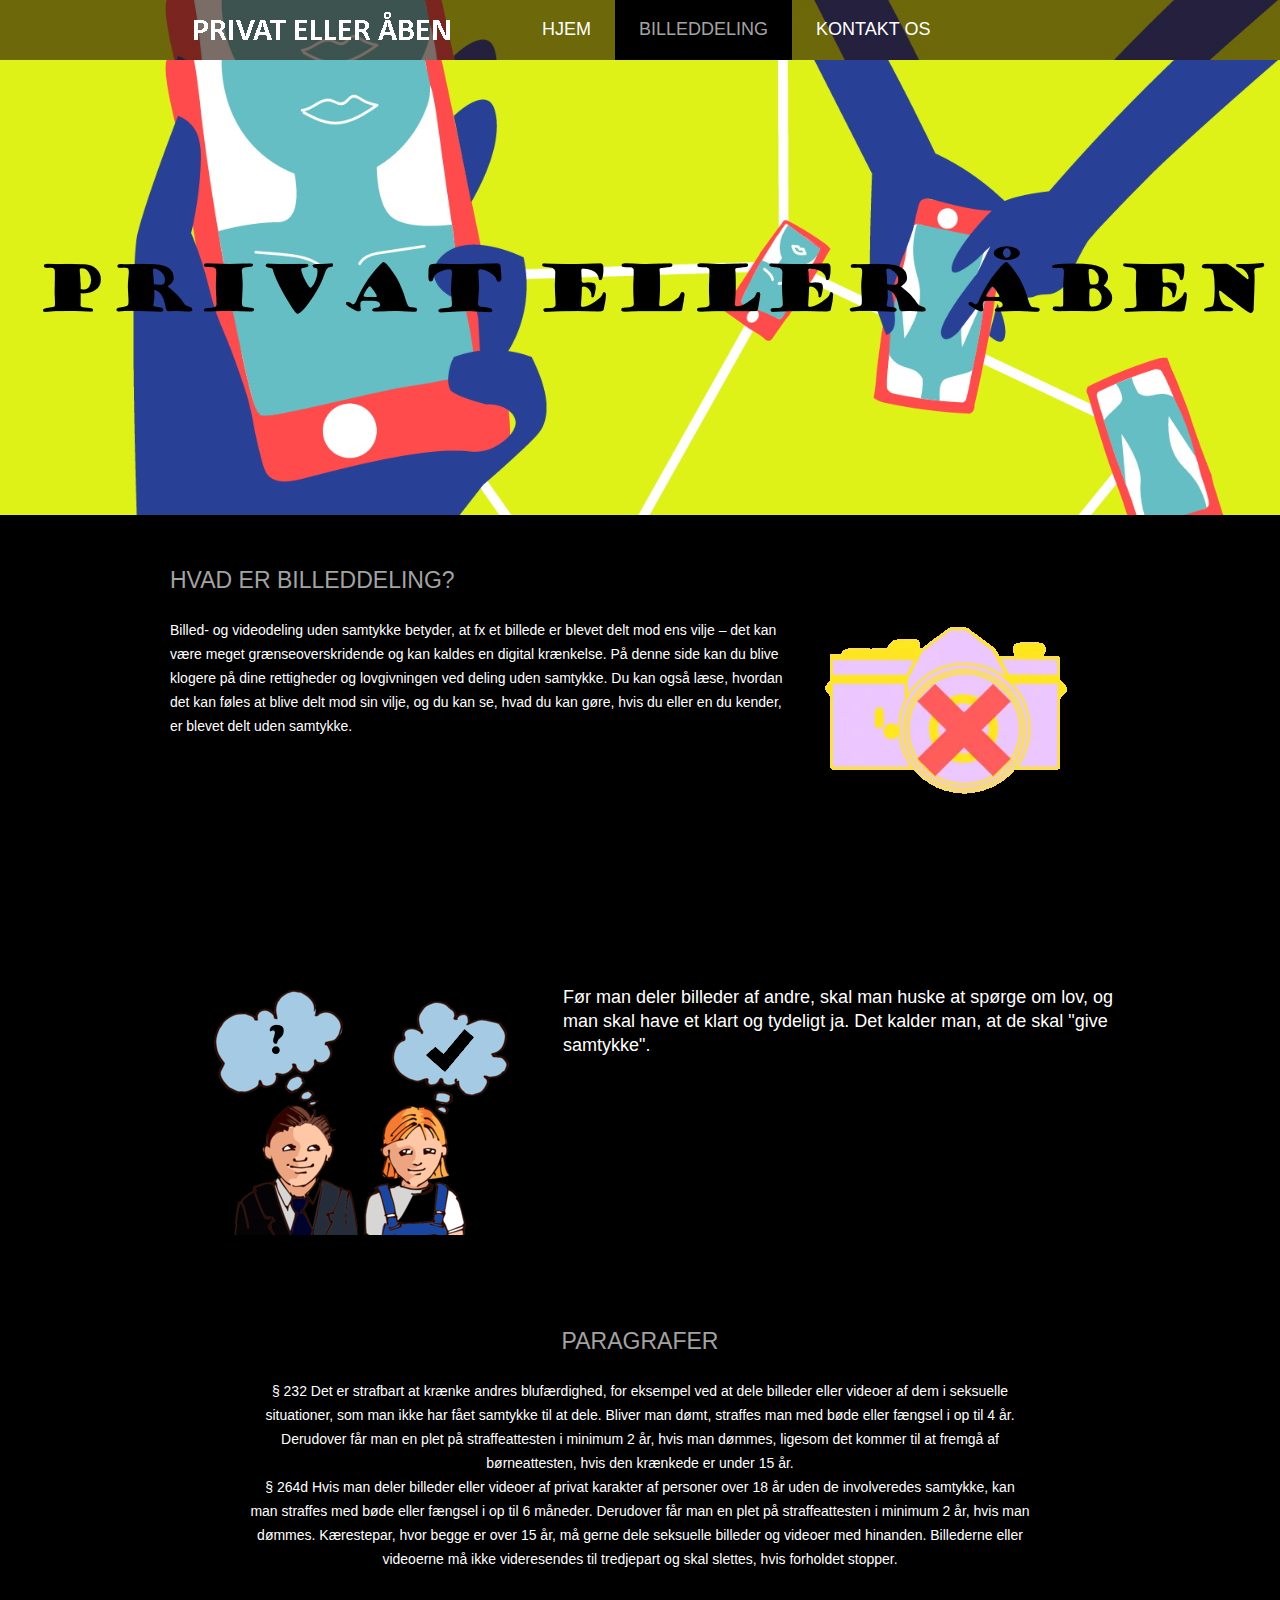
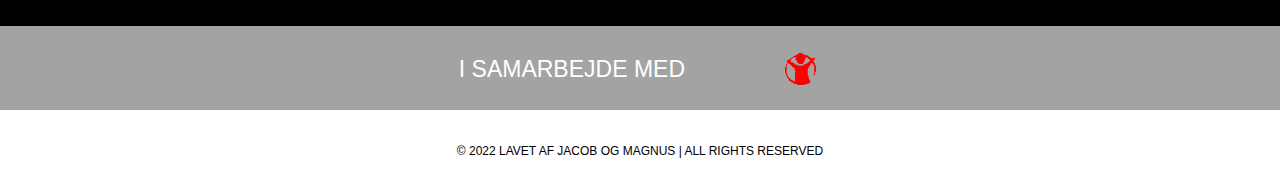
<file: about.html>
<html>
<head>
	<meta charset="UTF-8">
	<meta name="viewport" content="width=device-width, initial-scale=1.0">
	<title>PRIVAT ELLER ÅBEN</title>
	<link rel="stylesheet" href="css/style.css" type="text/css">
	<link rel="stylesheet" type="text/css" href="css/mobile.css">
	<script src="js/mobile.js" type="text/javascript"></script>
</head>
<body>
	<div id="page">
		<div id="header">
			<div>
				<a href="index.html" class="logo"><img src="images/logo.png" alt=""></a>
				<ul id="navigation">
					<li>
						<a href="index.html">Hjem</a>
					</li>
					<li class="selected">
						<a href="about.html">BILLEDDELING</a>
					</li>
					<li class="menu">
						<a href="projects.html">KONTAKT OS</a>
					<li class="menu">
						</ul>
					</li>
				</ul>
			</div>
		</div>
		<div id="body" class="about">
			<div class="header">
				<div>
					<h1></h1>
					<h2></h2>
					<p></p>
				</div>
			</div>
			<div class="body">
				<div>
					<img src="images/earth-satellite.png" alt="">
					<h2>Hvad er billeddeling?</h2>
					<p>Billed- og videodeling uden samtykke betyder, at fx et billede er blevet delt mod ens vilje – det kan være meget grænseoverskridende og kan kaldes en digital krænkelse.  

						På denne side kan du blive klogere på dine rettigheder og lovgivningen ved deling uden samtykke. Du kan også læse, hvordan det kan føles at blive delt mod sin vilje, og du kan se, hvad du kan gøre, hvis du eller en du kender, er blevet delt uden samtykke. </p>
				</div>
			</div>
			<div class="footer">
				<div>
					<img src="images/space-shuttle.png" alt="">
					<p>Før man deler billeder af andre, skal man huske at spørge om lov, og man skal have et klart og tydeligt ja. Det kalder man, at de skal "give samtykke".</p>
				</div>
			</div>
			<div class="section">
				<div>
					<h2>Paragrafer</h2>
					<p>§ 232 Det er strafbart at krænke andres blufærdighed, for eksempel ved at dele billeder eller videoer af dem i seksuelle situationer, som man ikke har fået samtykke til at dele. Bliver man dømt, straffes man med bøde eller fængsel i op til 4 år. Derudover får man en plet på straffeattesten i minimum 2 år, hvis man dømmes, ligesom det kommer til at fremgå af børneattesten, hvis den krænkede er under 15 år.  </p>
					<p>§ 264d Hvis man deler billeder eller videoer af privat karakter af personer over 18 år uden de involveredes samtykke, kan man straffes med bøde eller fængsel i op til 6 måneder. Derudover får man en plet på straffeattesten i minimum 2 år, hvis man dømmes. 

						Kærestepar, hvor begge er over 15 år, må gerne dele seksuelle billeder og videoer med hinanden. Billederne eller videoerne må ikke videresendes til tredjepart og skal slettes, hvis forholdet stopper. </p>
				</div>
			</div>
		</div>
		<div id="footer">
			<div class="connect">
				<div>
					<h1>I SAMARBEJDE MED</h1>
					<div>
						<a href="https://sletdet.redbarnet.dk/" class="twitter">sct knuds skole</a>
					</div>
				</div>
			</div>
			<div class="footnote">
				<div>
					<p>&copy; 2022 Lavet af Jacob og Magnus | ALL RIGHTS RESERVED</p>
				</div>
			</div>
		</div>
	</div>
</body>
</html>
</file>
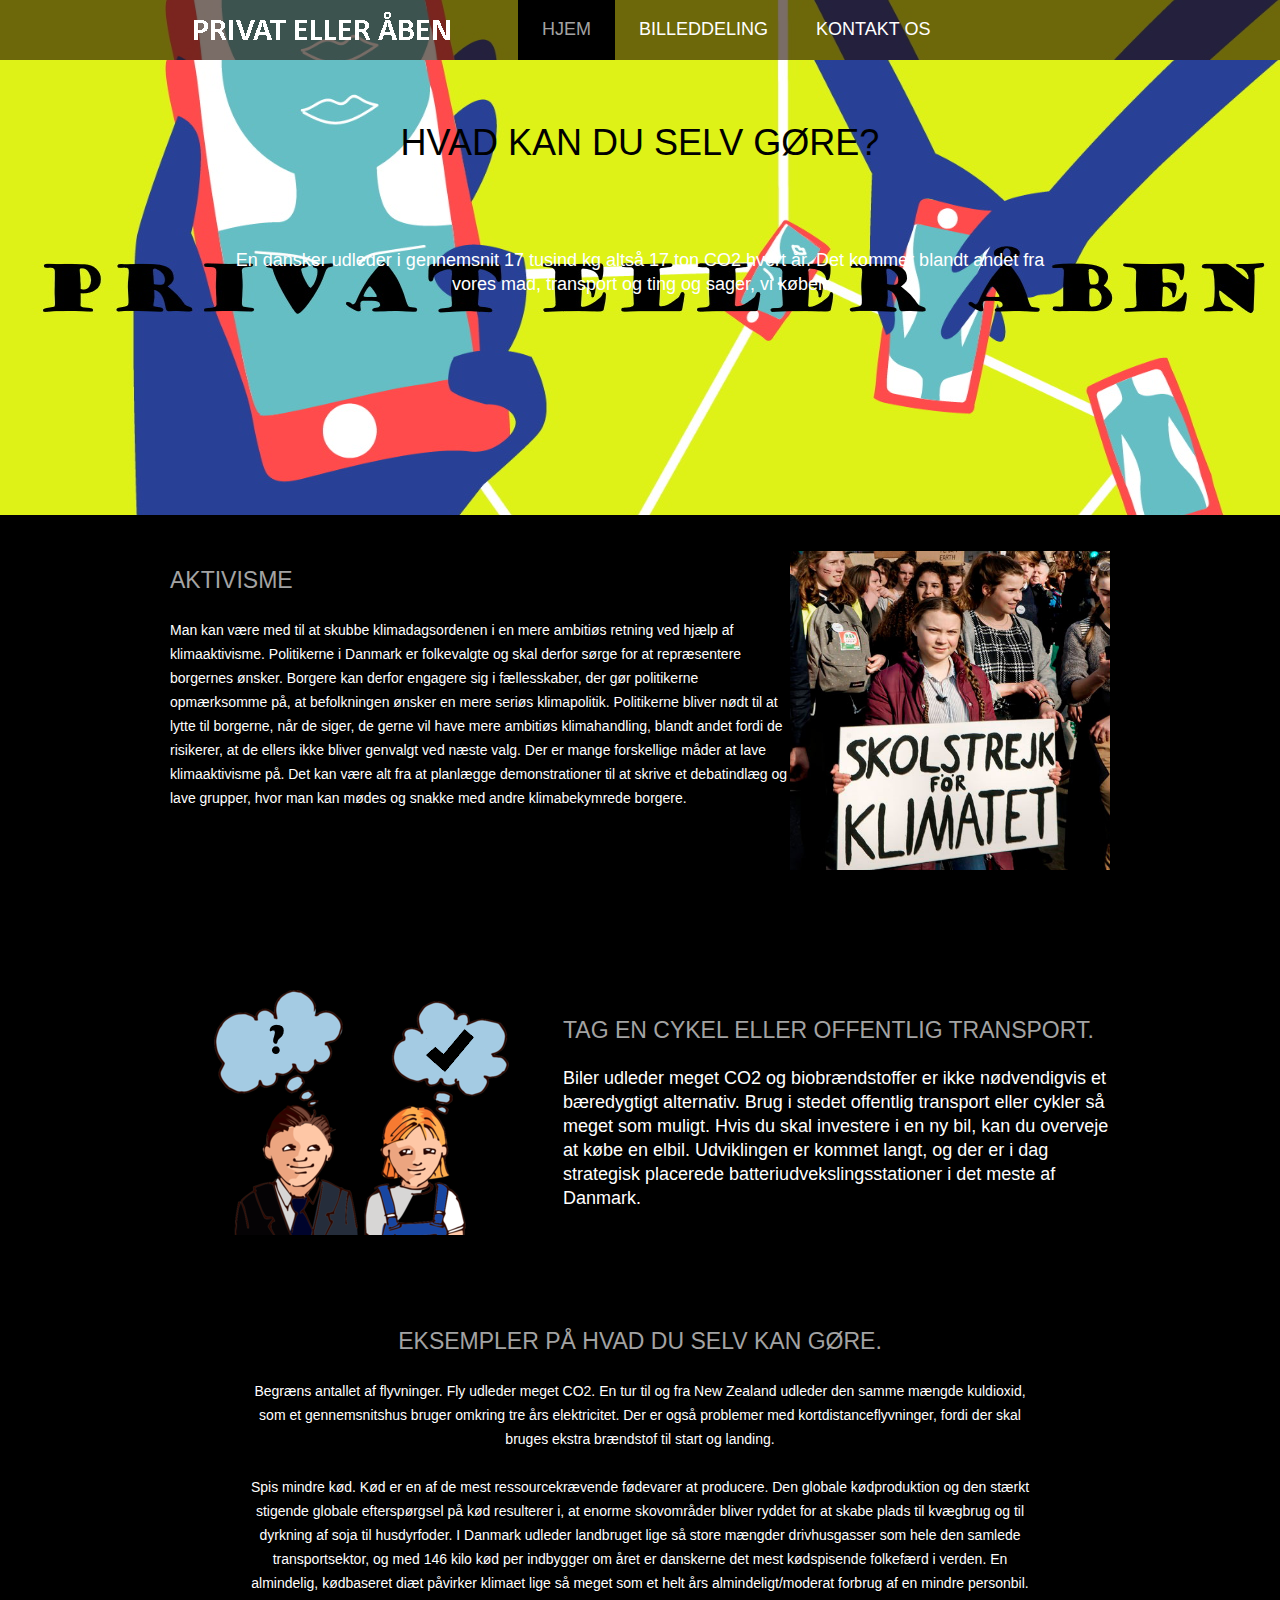
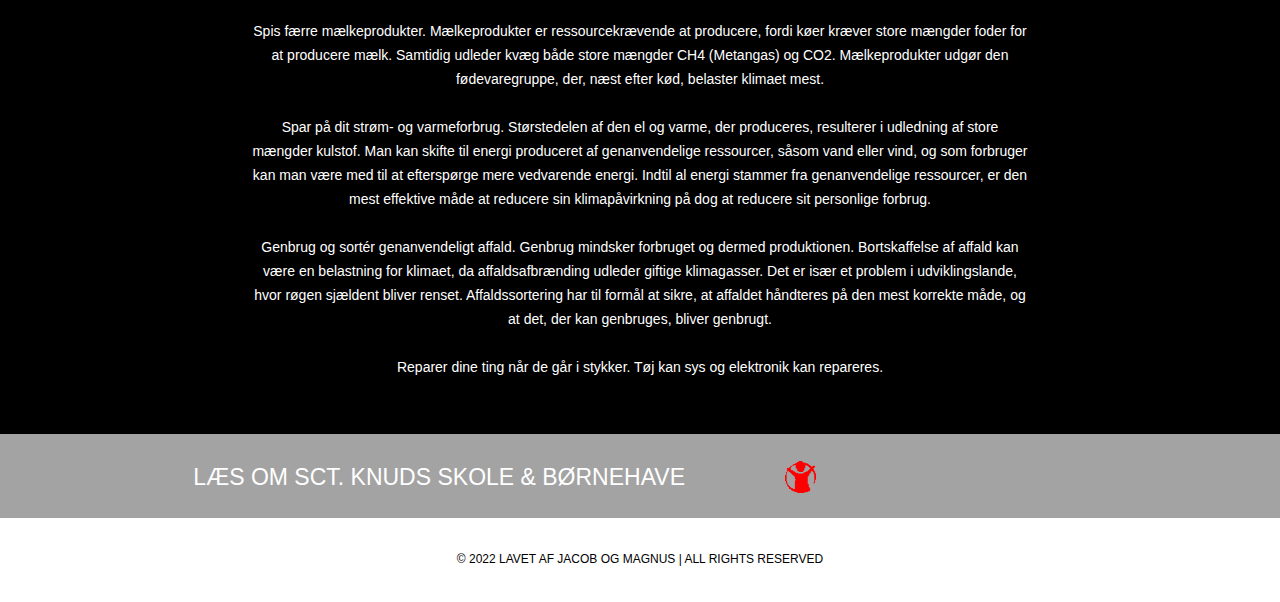
<file: blog.html>
<html>
<head>
	<meta charset="UTF-8">
	<meta name="viewport" content="width=device-width, initial-scale=1.0">
	<title>PRIVAT ELLER ÅBEN</title>
	<link rel="stylesheet" href="css/style.css" type="text/css">
	<link rel="stylesheet" type="text/css" href="css/mobile.css">
	<script src="js/mobile.js" type="text/javascript"></script>
</head>
<body>
	<div id="page">
		<div id="header">
			<div>
				<a href="index.html" class="logo"><img src="images/logo.png" alt=""></a>
				<ul id="navigation">
					<li class="selected">
						<a href="index.html">Hjem</a>
					</li>
					<li>
						<a href="about.html">BILLEDDELING</a>
					</li>
					<li class="menu">
						<a href="projects.html">KONTAKT OS</a>
					<li class="menu">
						</ul>
					</li>
				</ul>
			</div>
		</div>
		<div id="body" class="about">
			<div class="header">
				<div>
					<h1>Hvad kan du selv gøre?</h1>
					<h2></h2>
					<p>En dansker udleder i gennemsnit 17 tusind kg altså 17 ton CO2 hvert år. Det kommer blandt andet fra vores mad, transport og ting og sager, vi køber.</p>
				</div>
			</div>
			<div class="body">
				<div>
					<img src="images/aktivisme.png" alt="">
					<h2>Aktivisme</h2>
					<p>Man kan være med til at skubbe klimadagsordenen i en mere ambitiøs retning ved hjælp af klimaaktivisme. Politikerne i Danmark er folkevalgte og skal derfor sørge for at repræsentere borgernes ønsker. Borgere kan derfor engagere sig i fællesskaber, der gør politikerne opmærksomme på, at befolkningen ønsker en mere seriøs klimapolitik. Politikerne bliver nødt til at lytte til borgerne, når de siger, de gerne vil have mere ambitiøs klimahandling, blandt andet fordi de risikerer, at de ellers ikke bliver genvalgt ved næste valg. 

						Der er mange forskellige måder at lave klimaaktivisme på. Det kan være alt fra at planlægge demonstrationer til at skrive et debatindlæg og lave grupper, hvor man kan mødes og snakke med andre klimabekymrede borgere.</p>
				</div>
			</div>
			<div class="footer">
				<div>
					<img src="images/space-shuttle.png" alt="">
					<h2>Tag en cykel eller offentlig transport. </h2>
					<p>Biler udleder meget CO2 og biobrændstoffer er ikke nødvendigvis et bæredygtigt alternativ. 
						Brug i stedet offentlig transport eller cykler så meget som muligt. Hvis du skal investere i en ny bil, kan du overveje at købe en elbil. 
						Udviklingen er kommet langt, og der er i dag strategisk placerede batteriudvekslingsstationer i det meste af Danmark.</p>
				</div>
			</div>
			<div class="section">
				<div>
					<h2>Eksempler på hvad du selv kan gøre.</h2>
					<p>Begræns antallet af flyvninger. 
						Fly udleder meget CO2. En tur til og fra New Zealand udleder den samme mængde kuldioxid, som et gennemsnitshus bruger omkring tre års elektricitet. 
						Der er også problemer med kortdistanceflyvninger, fordi der skal bruges ekstra brændstof til start og landing.</p>
					<p>ㅤ</p>
						<p>Spis mindre kød.
						Kød er en af de mest ressourcekrævende fødevarer at producere. Den globale kødproduktion og den stærkt stigende globale efterspørgsel på kød resulterer i, at enorme skovområder bliver ryddet for at skabe plads til kvægbrug og til dyrkning af soja til husdyrfoder. 
						I Danmark udleder landbruget lige så store mængder drivhusgasser som hele den samlede transportsektor, og med 146 kilo kød per indbygger om året er danskerne det mest kødspisende folkefærd i verden. 
						En almindelig, kødbaseret diæt påvirker klimaet lige så meget som et helt års almindeligt/moderat forbrug af en mindre personbil.</p>
					<p>ㅤ</p>
					<p>Spis færre mælkeprodukter.
						Mælkeprodukter er ressourcekrævende at producere, fordi køer kræver store mængder foder for at producere mælk. Samtidig udleder kvæg både store mængder CH4 (Metangas) og CO2. 
						Mælkeprodukter udgør den fødevaregruppe, der, næst efter kød, belaster klimaet mest.</p>
					<p>ㅤ</p>
					<p>Spar på dit strøm- og varmeforbrug.
						Størstedelen af den el og varme, der produceres, resulterer i udledning af store mængder kulstof. Man kan skifte til energi produceret af genanvendelige ressourcer, såsom vand eller vind, og som forbruger kan man være med til at efterspørge mere vedvarende energi. 
						Indtil al energi stammer fra genanvendelige ressourcer, er den mest effektive måde at reducere sin klimapåvirkning på dog at reducere sit personlige forbrug.
						</p>
					<p>ㅤ</p>
					<p>Genbrug og sortér genanvendeligt affald.
						Genbrug mindsker forbruget og dermed produktionen. Bortskaffelse af affald kan være en belastning for klimaet, da affaldsafbrænding udleder giftige klimagasser. Det er især et problem i udviklingslande, hvor røgen sjældent bliver renset. 
						Affaldssortering har til formål at sikre, at affaldet håndteres på den mest korrekte måde, og at det, der kan genbruges, bliver genbrugt.
						</p>
					<p>ㅤ</p>
					<p>Reparer dine ting når de går i stykker.
						Tøj kan sys og elektronik kan repareres.</p>
				</div>
			</div>
		</div>
		<div id="footer">
			<div class="connect">
				<div>
					<h1>Læs om Sct. Knuds Skole & Børnehave</h1>
					<div>
						<a href="https://sct-knud.dk/#" class="twitter">sct knuds skole</a>
					</div>
				</div>
			</div>
			<div class="footnote">
				<div>
					<p>&copy; 2022 Lavet af Jacob og Magnus | ALL RIGHTS RESERVED</p>
				</div>
			</div>
		</div>
	</div>
</body>
</html>
</file>
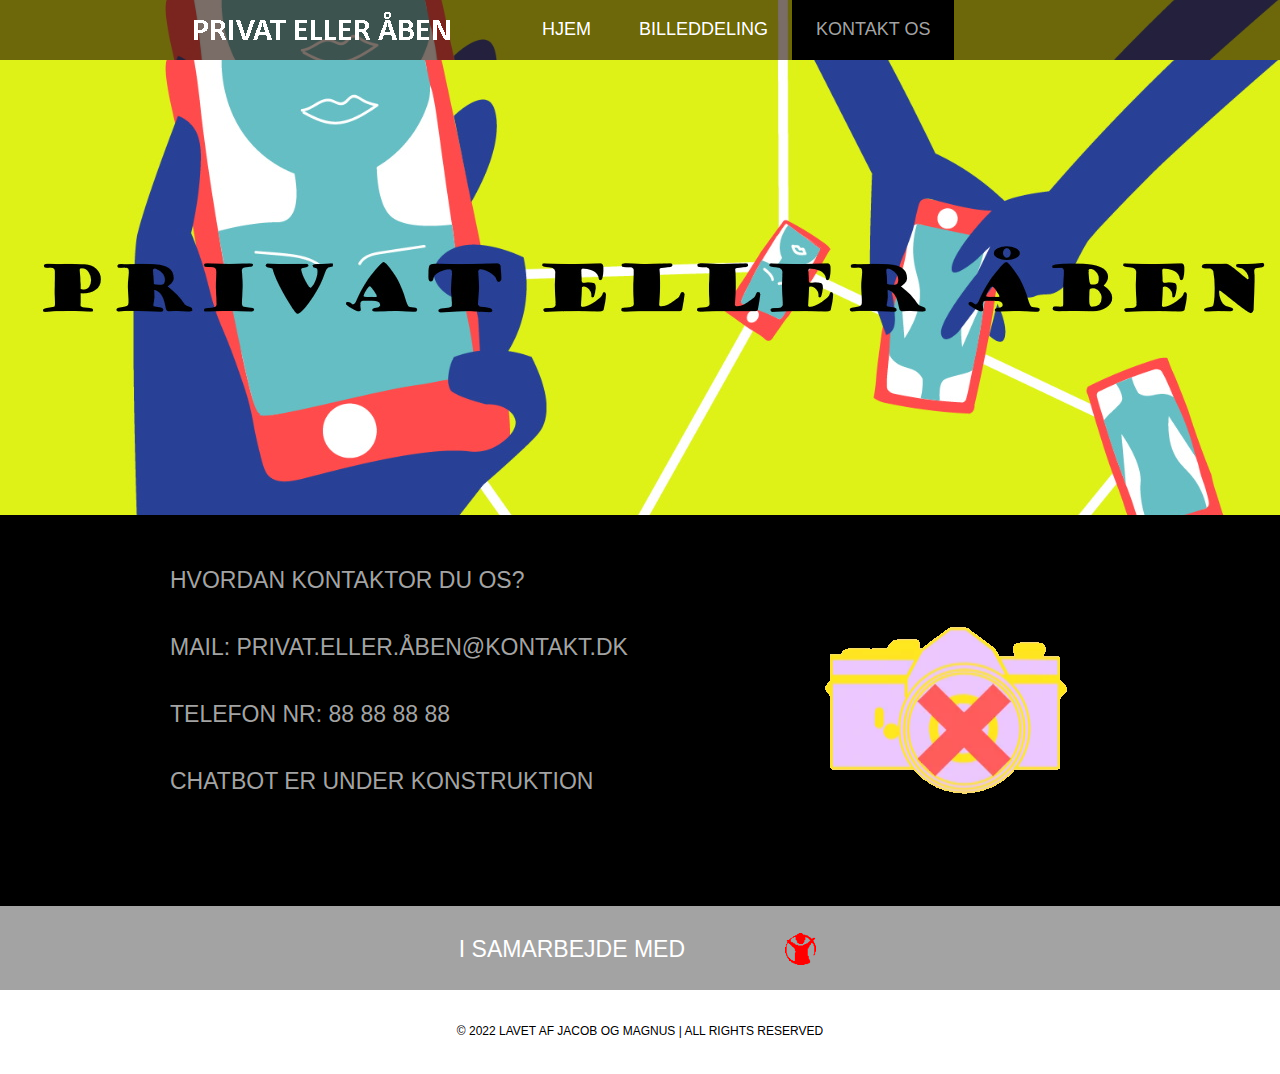
<file: projects.html>
<html>
<head>
	<meta charset="UTF-8">
	<meta name="viewport" content="width=device-width, initial-scale=1.0">
	<title>PRIVAT ELLER ÅBEN</title>
	<link rel="stylesheet" href="css/style.css" type="text/css">
	<link rel="stylesheet" type="text/css" href="css/mobile.css">
	<script src="js/mobile.js" type="text/javascript"></script>
</head>
<body>
	<div id="page">
		<div id="header">
			<div>
				<a href="index.html" class="logo"><img src="images/logo.png" alt=""></a>
				<ul id="navigation">
					<li class="">
						<a href="index.html">Hjem</a>
					</li>
					<li>
						<a href="about.html">BILLEDDELING</a>
					</li>
					<li class="selected">
						<a href="projects.html">KONTAKT OS</a>
					<li class="menu">
						</ul>
					</li>
				</ul>
			</div>
		</div>
		<div id="body" class="about">
			<div class="header">
				<div>
					<h1></h1>
					<h2></h2>
					<p></p>
				</div>
			</div>
			<div class="body">
				<div>
					<img src="images/earth-satellite.png" alt="">
					<h2>Hvordan kontaktor du os?</h2>
					<h2>Mail: 	privat.eller.åben@kontakt.dk</h2>
					<h2>Telefon nr: 	88 88 88 88</h2>
					<h2>Chatbot er under konstruktion</h2>
				</div>
			</div>
			
		<div id="footer">
			<div class="connect">
				<div>
					<h1>I SAMARBEJDE MED</h1>
					<div>
						<a href="https://sletdet.redbarnet.dk/" class="twitter">sct knuds skole</a>
					</div>
				</div>
			</div>
			<div class="footnote">
				<div>
					<p>&copy; 2022 Lavet af Jacob og Magnus | ALL RIGHTS RESERVED</p>
				</div>
			</div>
		</div>
	</div>
</body>
</html>
</file>
<file: css/style.css>
body {
	margin: 0;
	padding: 0;
	position: relative;
	width: auto;
}
body #page {
	background: url("../images/bg-home.jpg") no-repeat scroll center top #000000;
	margin: 0;
	overflow: hidden;
	padding: 0;
	width: auto;
	z-index: 3;
}
a {
	text-decoration: none;
	outline: none;
}
a:active {
	background: none;
}
img {
	border: none;
}
/*-------------------------------------------FONTS---------------------------------------------*/
@font-face {
	font-family: 'sans-serif';
	src: url('../fonts/sans-serif.eot');
	src: url('../fonts/sans-serif.woff') format('woff'), url('../fonts/sans-serif.ttf') format('truetype'), url('../fonts/sans-serif.svg') format('svg');
}
/*----------------------------------------header-styles---------------------------------------*/

#header {
	background: url(../images/bg-transparent1.png) repeat;
	margin: 0;
	min-height: 60px;
	padding: 0;
	width: auto;
}
#header div {
	margin: 0 auto;
	max-width: 940px;
	min-height: 60px;
	padding: 0 10px;
}
#header div a.logo {
	display: block;
	float: left;
	height: 60px;
	margin: 0 44px 0 0;
	padding: 0;
	width: 304px;
}
#header div a img {
	display: block;
	margin: 0;
	padding: 0;
	width: auto;
}
#header div ul {
	display: inline-block;
	float: left;
	list-style: none;
	margin: 0;
	padding: 0;
	width: auto;
}
#header div ul li {
	float: left;
	margin: 0;
	padding: 0;
	width: auto;
}
#header div ul li a {
	color: #ffffff;
	display: block;
	font-family: Arial;
	font-size: 18px;
	font-weight: normal;
	line-height: 59px;
	margin: 0;
	min-height: 60px;
	padding: 0 24px;
 *padding: 0 23px; /* Needed for IE8 and old versions */
	text-align: center;
	text-transform: uppercase;
	width: auto;
}
#header div ul li a:hover {
	background-color: #620031;
	color: #ffffff;
}
#header div ul li.selected a {
	background-color: #000000;
	color: #a3a3a3;
}
#header div ul li.menu {
	position: relative;
}
#header div ul li.menu ul {
	display: block;
	left: -99999px;
	list-style: none;
	margin: 0;
	padding: 0;
	position: absolute;
	top: 60px;
	width: 142px;
	z-index: 50;
}
#header div ul li.menu:hover ul.primary {
	left: 31px;
}
#header div ul li.menu ul.primary.selected {
	left: 31px;
}
#header div ul li.menu:hover ul.secondary {
	left: -20px;
}
#header div ul li.menu ul.secondary.selected {
	left: -20px;
}
#header div ul li.menu ul li {
	margin: 0;
	padding: 0;
	width: auto;
}
#header div ul li.menu ul li a {
	background-color: #620031;
	color: #ffffff;
	display: block;
	font-family: Arial;
	font-size: 18px;
	font-weight: normal;
	line-height: 60px;
	margin: 0;
	min-height: 60px;
	padding: 0 10px;
	text-align: center;
	text-transform: uppercase;
	width: auto;
}
#header div ul li.menu ul.primary.selected li a, #header div ul li.menu ul.secondary.selected li a {
	background-color: #000000;
	color: #a3a3a3;
}
/*----------------------------------------body-home-styles---------------------------------------*/
#body {
	background-color: #000000;
	margin: 0;
	min-height: 808px;
	overflow: hidden;
	padding: 0;
	width: 100%;
}
#body.home {
	background: none;
	margin: 0;
	min-height: 1308px;
	overflow: hidden;
	padding: 0;
	width: 100%;
}
#body.home .header {
	background: none;
	margin: 0;
	overflow: hidden;
	padding: 0;
	width: 100%;
}
#body.home .header div {
	margin: 0 auto;
	max-width: 940px;
	overflow: hidden;
	padding: 0 10px;
	position: relative;
}
#body.home .header div img.satellite {
	display: block;
	left: 10px;
	margin: 0;
	padding: 0;
	position: absolute;
	top: 41px;
	width: auto;
	z-index: 30;
}
#body.home .header div h1 {
	color: #FFFFFF;
	display: block;
	float: right;
	font-family: sans-serif;
	font-size: 60px;
	font-weight: normal;
	line-height: 60px;
	margin: 187px 0 27px;
	padding: 0 38px 0 399px;
	position: relative;
	text-align: right;
	text-transform: uppercase;
	width: 503px;
	z-index: 60;
}
#body.home .header div h2 {
	color: #FFFFFF;
	display: block;
	float: right;
	font-family: Arial;
	font-size: 43px;
	font-weight: normal;
	line-height: 43px;
	margin: 0 0 36px;
	padding: 0 146px 0 506px;
	position: relative;
	text-align: right;
	text-transform: uppercase;
	width: 288px;
	z-index: 60;
}
#body.home .header div a.more {
	background-color: #000000;
	color: #a3a3a3;
	display: block;
	float: right;
	font-family: Arial;
	font-size: 18px;
	font-weight: normal;
	height: 49px;
	line-height: 49px;
	margin: 0 200px 0 0;
	padding: 0;
	text-align: center;
	text-transform: uppercase;
	position: relative;
	width: 180px;
	z-index: 55;
}
#body.home .header div a.more:hover {
	background-color: #ab000b;
	color: #ffffff;
}
#body.home .header div h3 {
	color: #A3A3A3;
	float: left;
	font-family: sans-serif;
	font-size: 23px;
	font-weight: normal;
	line-height: 23px;
	margin: 96px 0 0;
 *margin: 102px 0 0;/* Needed for IE8 and old versions */
	min-height: 27px;
	padding: 17px 0 10px;
	position: relative;
	text-align: center;
	text-transform: uppercase;
	width: 900px;
}
#body.home .header div ul {
	display: inline-block;
	list-style: none outside none;
	margin: 0 0 -6px;
	overflow: hidden;
	padding: 0;
	width: auto;
}
#body.home .header div ul li:first-child {
	padding: 0;
}
#body.home .header div ul li {
	border: medium none;
	float: left;
	margin: 0;
	padding: 0;
	width: auto;
}
#body.home .header div ul li a {
	display: block;
	float: none;
	height: 350px;
	margin: 0;
	padding: 0;
	width: 235px;
	
}
#body.home .header div ul li a img {
	cursor: pointer;
	filter: alpha(opacity=100);/* Needed for IE8 and old versions */
	opacity: 1.0;
	display: block;
	margin: 0;
	padding: 0;
	width: auto;
}
#body.home .header div ul li a img:hover {
	filter: alpha(opacity=70);/* Needed for IE8 and old versions */
	opacity: 0.7;
}
#body.home .body {
	background-color: #630031;
	margin: 0;
	min-height: 168px;
	overflow: hidden;
	padding: 0;
	width: 100%;
}
#body.home .body div {
	margin: 0 auto;
	max-width: 940px;
	overflow: hidden;
	padding: 31px 10px 0;
}
#body.home .body div h1 {
	color: #FFFFFF;
	display: block;
	font-family: sans-serif;
	font-size: 32px;
	font-weight: normal;
	line-height: 32px;
	margin: 0 auto 24px;
	padding: 0;
	text-align: center;
	text-transform: uppercase;
	width: 780px;
}
#body.home .body div p {
	color: #ffffff;
	display: block;
	font-family: Arial;
	font-size: 18px;
	font-weight: normal;
	line-height: 24px;
	margin: 0 auto;
	padding: 0;
	text-align: center;
	width: 780px;
}
#body.home .body div p a {
	color: #ffffff;
	font-family: Arial;
	font-size: 18px;
	font-weight: normal;
	line-height: 24px;
	margin: 0 auto;
	padding: 0;
	text-decoration: underline;
}
#body.home .body div p a:hover {
	color: #a3a3a3;
}
#body.home .footer {
	background-color: #000000;
	margin: 0;
	overflow: hidden;
	padding: 0;
	width: 100%;
}
#body.home .footer div {
	margin: 0 auto;
	max-width: 960px;
	overflow: hidden;
	padding: 32px 0 16px;
}
#body.home .footer div ul {
	display: inline-block;
	list-style: none;
	margin: 0;
	overflow: hidden;
	padding: 0;
	width: auto;
}
#body.home .footer div ul li:first-child {
	float: left;
	margin: 0 10px;
	padding: 0;
	width: 460px;
}
#body.home .footer div ul li {
	float: left;
	margin: 0 0 0 10px;
	padding: 0 0 0 20px;
	width: 440px;
}
#body.home .footer div ul li h1 {
	color: #FFFFFF;
	font-family: sans-serif;
	font-size: 32px;
	font-weight: normal;
	line-height: 32px;
	margin: 0 0 44px;
	padding: 0;
	text-align: left;
	text-transform: uppercase;
	width: auto;
}
#body.home .footer div ul li a {
	display: block;
	height: 258px;
	margin: 0;
	position: relative;
	padding: 0;
	width: 460px;
}
#body.home .footer div ul li a img {
	cursor: pointer;
	filter: alpha(opacity=100);/* Needed for IE8 and old versions */
	opacity: 1.0;
	display: block;
	margin: 0;
	padding: 0;
	width: auto;
}
#body.home .footer div ul li a:hover img {
	filter: alpha(opacity=70);/* Needed for IE8 and old versions */
	opacity: 0.7;
}
#body.home .footer div ul li a span {
	background: url(../images/icons.png) no-repeat 0 -152px;
	display: block;
	height: 72px;
	left: 199px;
	margin: 0;
	padding: 0;
	position: absolute;
	top: 94px;
	width: 62px;
}
#body.home .footer div ul li a:hover span {
	background: url(../images/icons.png) no-repeat 0 -226px;
}
#body.home .footer div ul li ul {
	display: inline-block;
	list-style: none outside none;
	margin: 0;
	overflow: hidden;
	padding: 0;
	width: 440px;
}
#body.home .footer div ul li ul li {
	border-top: 1px solid #A3A3A3;
	float: none;
	margin: 0;
	overflow: hidden;
	padding: 39px 10px 38px 0;
	width: 440px;
}
#body.home .footer div ul li ul li:first-child {
	border: medium none;
	margin: 0;
	padding: 0 0 38px;
	width: 440px;
}
#body.home .footer div ul li ul li a {
	display: block;
	float: left;
	height: 90px;
	margin: 0 20px 0 0;
	padding: 0;
	width: 100px;
}
#body.home .footer div ul li ul li a img {
	cursor: pointer;
	filter: alpha(opacity=100);/* Needed for IE8 and old versions */
	opacity: 1.0;
	display: block;
	margin: 0;
	padding: 0;
	width: auto;
}
#body.home .footer div ul li ul li a img:hover {
	filter: alpha(opacity=70);/* Needed for IE8 and old versions */
	opacity: 0.7;
}
#body.home .footer div ul li ul li h1 {
	color: #A3A3A3;
	float: left;
	font-family: sans-serif;
	font-size: 23px;
	font-weight: normal;
	line-height: 23px;
	margin: 0;
	padding: 4px 0 8px;
	text-align: left;
	text-transform: uppercase;
	width: 310px;
}
#body.home .footer div ul li ul li span {
	color: #FFFFFF;
	display: block;
	float: left;
	font-family: Arial;
	font-size: 14px;
	font-weight: normal;
	line-height: 14px;
	margin: 0 0 10px;
	padding: 0;
	text-align: left;
	text-transform: uppercase;
	width: 310px;
}
#body.home .footer div ul li ul li a.more {
	background-color: #3c0f38;
	color: #ffffff;
	display: block;
	float: right;
	font-family: Arial;
	font-size: 14px;
	font-weight: normal;
	height: 31px;
	line-height: 31px;
	margin: 0;
	padding: 0;
	text-align: center;
	text-transform: uppercase;
	width: 120px;
}
#body.home .footer div ul li ul li a.more:hover {
	background-color: #620031;
}
/*----------------------------------------body-styles---------------------------------------*/
#body.about .header {
	background: url(../images/bg-home.jpg) no-repeat center top #000000;
	margin: 0;
	min-height: 455px;
	padding: 0;
	width: 100%;
}
#body.about .header div, #body .header div {
	margin: 0 auto;
	max-width: 960px;
	overflow: hidden;
	padding: 65px 0 40px;
}
#body.about .header div h1, #body .header div h1 {
	color: #000000;
	display: block;
	font-family: sans-serif;
	font-size: 36px;
	font-weight: normal;
	line-height: 36px;
	margin: 0 auto 87px;
	padding: 0;
	text-align: center;
	text-transform: uppercase;
	width: 940px;
}
#body.about .header div h2 {
	color: #FFFFFF;
	display: block;
	font-family: sans-serif;
	font-size: 32px;
	font-weight: normal;
	line-height: 32px;
	margin: 0 auto 24px;
	padding: 0;
	text-align: center;
	text-transform: uppercase;
	width: 820px;
}
#body.about .header div p {
	color: #ffffff;
	display: block;
	font-family: Arial;
	font-size: 18px;
	font-weight: normal;
	line-height: 24px;
	margin: 0 auto;
	padding: 0;
	text-align: center;
	width: 820px;
}
#body.about .header div p a {
	color: #ffffff;
	font-family: Arial;
	font-size: 18px;
	font-weight: normal;
	line-height: 24px;
	margin: 0;
	padding: 0;
	text-decoration: underline;
}
#body.about .header div p a:hover {
	color: #a3a3a3;
}
#body.about .body {
	background-color: #000000;
	margin: 0;
	min-height: 253px;
	overflow: hidden;
	padding: 0;
	width: 100%;
}
#body.about .body div {
	margin: 0 auto;
	max-width: 940px;
	overflow: hidden;
	padding: 36px 10px 35px;
}
#body.about .body div h2 {
	color: #A3A3A3;
	float: left;
	font-family: sans-serif;
	font-size: 23px;
	font-weight: normal;
	line-height: 23px;
	margin: 18px 0 26px;
	padding: 0;
	text-align: left;
	text-transform: uppercase;
	width: 620px;
}
#body.about .body div p {
	color: #ffffff;
	display: block;
	float: left;
	font-family: Arial;
	font-size: 14px;
	font-weight: normal;
	line-height: 24px;
	margin: 0;
	padding: 0;
	text-align: left;
	width: 620px;
}
#body.about .body div p a {
	color: #ffffff;
	font-family: Arial;
	font-size: 14px;
	font-weight: normal;
	line-height: 24px;
	margin: 0;
	padding: 0;
	text-decoration: underline;
}
#body.about .body div p a:hover {
	color: #a3a3a3;
}
#body.about .body div img {
	display: block;
	float: right;
	margin: 0;
	padding: 0;
	width: auto;
}
#body.about .footer {
	background-color: #000000;
	margin: 0;
	min-height: 366px;
	padding: 0;
	width: 100%;
}
#body.about .footer div {
	margin: 0 auto;
	overflow: hidden;
	padding: 79px 0 0 10px;
	width: 950px;
}
#body.about .footer div h2 {
	color: #A3A3A3;
	float: right;
	font-family: sans-serif;
	font-size: 23px;
	font-weight: normal;
	line-height: 23px;
	margin: 34px 0 24px;
	padding: 0;
	text-align: left;
	text-transform: uppercase;
	width: 557px;
}
#body.about .footer div p {
	color: #ffffff;
	display: block;
	float: right;
	font-family: Arial;
	font-size: 18px;
	font-weight: normal;
	line-height: 24px;
	margin: 0 auto;
	padding: 0;
	text-align: left;
	width: 557px;
}
#body.about .footer div p a {
	color: #ffffff;
	font-family: Arial;
	font-size: 18px;
	font-weight: normal;
	line-height: 24px;
	margin: 0 auto;
	padding: 0;
	text-decoration: underline;
}
#body.about .footer div p a:hover {
	color: #a3a3a3;
}
#body.about .footer div img {
	float: left;
	display: block;
	margin: 0;
	padding: 0;
	width: auto;
}
#body.about .section {
	background-color: #000000;
	margin: 0;
	min-height: 234px;
	padding: 0;
	width: auto;
}
#body.about .section div {
	margin: 0 auto;
	max-width: 960px;
	overflow: hidden;
	padding: 58px 0 55px;
}
#body.about .section div h2 {
	color: #A3A3A3;
	display: block;
	font-family: sans-serif;
	font-size: 23px;
	font-weight: normal;
	line-height: 23px;
	margin: 0 auto 26px;
	padding: 0;
	text-align: center;
	text-transform: uppercase;
	width: 780px;
}
#body.about .section div p {
	color: #ffffff;
	display: block;
	font-family: Arial;
	font-size: 14px;
	font-weight: normal;
	line-height: 24px;
	margin: 0 auto;
	padding: 0;
	text-align: center;
	width: 780px;
}
#body.about .section div p a {
	color: #ffffff;
	font-family: Arial;
	font-size: 14px;
	font-weight: normal;
	line-height: 24px;
	margin: 0;
	padding: 0;
	text-decoration: underline;
}
#body.about .section div p a:hover {
	color: #a3a3a3;
}
#body .header {
	margin: 0 auto;
	padding: 0;
	width: 100%;
}
#body .header div ul {
	display: inline-block;
	max-width: 940px;
	list-style: none outside none;
	margin: 0;
	padding: 3px 10px 0;
}
#body .header div ul li:first-child {
	border: none;
	padding: 0 0 38px;
}
#body .header div ul li {
	border-top: 1px solid #A3A3A3;
	margin: 0;
	overflow: hidden;
	padding: 38px 0;
	width: auto;
}
#body .header div ul li a {
	display: block;
	float: left;
	height: 217px;
	margin: 0 40px 0 0;
	padding: 0;
	width: 380px;
}
#body .header div ul li a img {
	cursor: pointer;
	filter: alpha(opacity=100);/* Needed for IE8 and old versions */
	opacity: 1.0;
	display: block;
	margin: 0;
	padding: 0;
	width: auto;
}
#body .header div ul li a img:hover {
	filter: alpha(opacity=70);/* Needed for IE8 and old versions */
	opacity: 0.7;
}
#body .header div ul li div {
	float: left;
	margin: 0;
	overflow: hidden;
	padding: 0;
	width: 520px;
}
#body .header div ul li div h1 {
	color: #A3A3A3;
	font-family: sans-serif;
	font-size: 23px;
	font-weight: normal;
	line-height: 23px;
	margin: 0 0 26px;
	padding: 0;
	text-align: left;
	text-transform: uppercase;
	width: 520px;
}
#body .header div ul li div p {
	color: #FFFFFF;
	font-family: Arial;
	font-size: 14px;
	font-weight: normal;
	line-height: 24px;
	margin: 0 0 41px;
	padding: 0;
	text-align: left;
	width: 520px;
}
#body .header div ul li div p a {
	color: #FFFFFF;
	display: inline;
	float: none;
	font-family: Arial;
	font-size: 14px;
	font-weight: normal;
	height: auto;
	line-height: 24px;
	margin: 0;
	padding: 0;
	text-decoration: underline;
	width: auto;
}
#body .header div ul li div p a:hover {
	color: #a3a3a3;
}
#body .header div ul li div a.more {
	background-color: #3c0f38;
	color: #ffffff;
	display: block;
	float: right;
	font-family: Arial;
	font-size: 14px;
	font-weight: normal;
	height: 31px;
	line-height: 31px;
	margin: 0;
	padding: 0;
	text-align: center;
	text-transform: uppercase;
	width: 120px;
}
#body .header div ul li div a.more:hover {
	background-color: #620031;
}
#body .header div img {
	display: block;
	margin: 0 auto;
	padding: 3px 0 0;
	width: auto;
}
#body .header div h2 {
	color: #A3A3A3;
	display: block;
	font-family: sans-serif;
	font-size: 23px;
	font-weight: normal;
	line-height: 23px;
	margin: 0 auto;
	padding: 53px 0 27px;
	text-align: center;
	text-transform: uppercase;
	width: 780px;
}
#body .header div p {
	color: #FFFFFF;
	display: block;
	font-family: Arial;
	font-size: 14px;
	font-weight: normal;
	line-height: 24px;
	margin: 0 auto 48px;
	padding: 0;
	text-align: center;
	width: 780px;
}
#body .header div p a {
	color: #ffffff;
	font-family: Arial;
	font-size: 14px;
	font-weight: normal;
	line-height: 24px;
	margin: 0 auto;
	padding: 0;
	text-decoration: underline;
}
#body .header div p a:hover {
	color: #a3a3a3;
}
#body .header div .article {
	float: left;
	margin: 0 40px 0 10px;
	padding: 0;
	width: 560px;
}
#body .header div .article ul {
	display: inline-block;
	list-style: none outside none;
	margin: 0;
	padding: 3px 0 0;
	width: 560px;
}
#body .header div .article ul li:first-child {
	border: none;
	padding: 0 0 38px;
}
#body .header div .article ul li {
	border-top: 1px solid #a3a3a3;
	margin: 0;
	overflow: hidden;
	padding: 38px 0 38px;
	width: auto;
}
#body .header div .article ul li a {
	display: block;
	height: 241px;
	margin: 0 0 29px;
	padding: 0;
	width: 560px;
}
#body .header div .article ul li a img {
	cursor: pointer;
	filter: alpha(opacity=100);/* Needed for IE8 and old versions */
	opacity: 1.0;
	display: block;
	margin: 0;
	padding: 0;
	width: auto;
}
#body .header div .article ul li a img:hover {
	filter: alpha(opacity=70);/* Needed for IE8 and old versions */
	opacity: 0.7;
}
#body .header div .article ul li h1 {
	color: #A3A3A3;
	font-family: sans-serif;
	font-size: 23px;
	font-weight: normal;
	line-height: 23px;
	margin: 0 0 8px;
	padding: 0;
	text-align: left;
	text-transform: uppercase;
	width: auto;
}
#body .header div .article ul li span {
	color: #FFFFFF;
	display: block;
	font-family: Arial;
	font-size: 14px;
	font-weight: normal;
	line-height: 14px;
	margin: 0 0 28px;
	padding: 0;
	text-align: left;
	text-transform: uppercase;
	width: auto;
}
#body .header div .article ul li p {
	color: #FFFFFF;
	font-family: Arial;
	font-size: 14px;
	font-weight: normal;
	line-height: 24px;
	margin: 0 0 29px;
	padding: 0;
	text-align: left;
	width: auto;
}
#body .header div .article ul li p a {
	color: #FFFFFF;
	display: inline;
	float: none;
	font-family: Arial;
	font-size: 14px;
	font-weight: normal;
	height: auto;
	line-height: 24px;
	margin: 0;
	padding: 0;
	text-decoration: underline;
	width: auto;
}
#body .header div .article ul li p a:hover {
	color: #a3a3a3;
}
#body .header div .article ul li a.more {
	background-color: #3c0f38;
	color: #ffffff;
	display: block;
	float: right;
	font-family: Arial;
	font-size: 14px;
	font-weight: normal;
	height: 31px;
	line-height: 31px;
	margin: 0;
	padding: 0;
	text-align: center;
	text-transform: uppercase;
	width: 120px;
}
#body .header div .article ul li a.more:hover {
	background-color: #620031;
}
#body .header div .sidebar {
	float: left;
	margin: 0;
	padding: 0;
	width: 340px;
}
#body .header div .sidebar ul {
	display: inline-block;
	list-style: none;
	margin: 0;
	padding: 0;
	width: 340px;
}
#body .header div .sidebar ul li:first-child {
	border: medium none;
	padding: 0 0 34px;
}
#body .header div .sidebar ul li {
	border-top: 1px solid #A3A3A3;
	margin: 0;
	overflow: hidden;
	padding: 32px 0 34px;
	width: auto;
}
#body .header div .sidebar ul li h1 {
	color: #FFFFFF;
	font-family: sans-serif;
	font-size: 32px;
	font-weight: normal;
	line-height: 32px;
	margin: 0 0 25px;
	padding: 0;
	text-align: left;
	text-transform: uppercase;
	width: 340px;
}
#body .header div .sidebar ul li a {
	display: block;
	float: none;
	height: 187px;
	margin: 0 0 29px;
	padding: 0;
	width: 34px;
}
#body .header div .sidebar ul li a img {
	cursor: pointer;
	filter: alpha(opacity=100);/* Needed for IE8 and old versions */
	opacity: 1.0;
	display: block;
	margin: 0;
	padding: 0;
	width: auto;
}
#body .header div .sidebar ul li a img:hover {
	filter: alpha(opacity=70);/* Needed for IE8 and old versions */
	opacity: 0.7;
}
#body .header div .sidebar ul li h2 {
	color: #A3A3A3;
	font-family: sans-serif;
	font-size: 23px;
	font-weight: normal;
	line-height: 23px;
	margin: 0 0 7px;
	padding: 0;
	text-align: left;
	text-transform: uppercase;
	width: auto;
}
#body .header div .sidebar ul li span {
	color: #ffffff;
	display: block;
	font-family: Arial;
	font-size: 14px;
	font-weight: normal;
	line-height: 14px;
	margin: 0;
	padding: 0;
	text-align: left;
	text-transform: uppercase;
	width: auto;
}
#body .header div .sidebar ul li ul {
	display: inline-block;
	list-style: none outside none;
	margin: 0;
	padding: 12px 0 0;
	width: 340px;
}
#body .header div .sidebar ul li ul li:first-child {
	padding: 0;
}
#body .header div .sidebar ul li ul li {
	border: medium none;
	margin: 0 0 26px;
	overflow: hidden;
	padding: 0;
	width: auto;
}
#body .header div .sidebar ul li ul li a {
	display: block;
	float: left;
	height: 54px;
	margin: 0 20px 0 0;
	padding: 0;
	width: 60px;
}
#body .header div .sidebar ul li ul li a img {
	cursor: pointer;
	filter: alpha(opacity=100);/* Needed for IE8 and old versions */
	opacity: 1.0;
	display: block;
	margin: 0;
	padding: 0;
	width: auto;
}
#body .header div .sidebar ul li ul li a img:hover {
	filter: alpha(opacity=70);/* Needed for IE8 and old versions */
	opacity: 0.7;
}
#body .header div .sidebar ul li ul li h2 {
	color: #A3A3A3;
	float: left;
	font-family: sans-serif;
	font-size: 23px;
	font-weight: normal;
	line-height: 23px;
	margin: 6px 0 11px;
	padding: 0;
	text-align: left;
	text-transform: uppercase;
	width: 260px;
}
#body .header div .sidebar ul li ul li span {
	color: #ffffff;
	display: block;
	float: left;
	font-family: Arial;
	font-size: 14px;
	line-height: 14px;
	margin: 0;
	padding: 0;
	text-align: left;
	text-transform: uppercase;
	width: auto;
}
#body .header div .article img {
	display: block;
	margin: 3px 0 29px;
	padding: 0;
	width: auto;
}
#body .header div .article h1 {
	color: #A3A3A3;
	font-family: sans-serif;
	font-size: 23px;
	font-weight: normal;
	line-height: 23px;
	margin: 0 0 7px;
	padding: 0;
	text-align: left;
	text-transform: uppercase;
	width: auto;
}
#body .header div .article span {
	color: #FFFFFF;
	display: block;
	font-family: Arial;
	font-size: 14px;
	font-weight: normal;
	line-height: 14px;
	margin: 0 0 29px;
	padding: 0;
	text-align: left;
	text-transform: uppercase;
	width: auto;
}
#body .header div .article p {
	color: #FFFFFF;
	font-family: Arial;
	font-size: 14px;
	font-weight: normal;
	line-height: 24px;
	margin: 0 0 24px;
	padding: 0;
	text-align: left;
	width: auto;
}
#body .header div .article p a {
	color: #ffffff;
	font-family: Arial;
	font-size: 14px;
	font-weight: normal;
	line-height: 24px;
	margin: 0;
	padding: 0;
	text-decoration: underline;
}
#body .header div .article p a:hover {
	color: #a3a3a3;
}
#body .header .contact h2 {
	color: #A3A3A3;
	display: block;
	font-family: sans-serif;
	font-size: 23px;
	font-weight: normal;
	line-height: 23px;
	margin: 0 auto;
	padding: 8px 0 62px;
	text-align: center;
	text-transform: uppercase;
	width: 500px;
}
#body .header div form {
	display: block;
	margin: 0 auto;
	padding: 0;
	width: 461px;
}
#body .header div form input {
	background-color: #A3A3A3;
	border: medium none;
	color: #000000;
	display: block;
	font-family: Arial;
	font-size: 18px;
	font-weight: normal;
	height: 43px;
	line-height: 43px;
	margin: 0 0 29px;
	padding: 0 0 0 20px;
	text-align: left;
	text-transform: uppercase;
	width: 441px;
}
#body .header div form textarea {
	background-color: #A3A3A3;
	border: medium none;
	color: #000000;
	display: block;
	font-family: Arial;
	font-size: 18px;
	font-weight: normal;
	height: 98px;
	line-height: 24px;
	margin: 0 0 31px;
	overflow: auto;
	padding: 15px 0 0 20px;
	resize: none;
	text-align: left;
	text-transform: uppercase;
	width: 441px;
}
#body .header div form input#submit {
	background-color: #3c0f38;
	color: #ffffff;
	cursor: pointer;
	display: block;
	float: right;
	font-family: Arial;
	font-size: 14px;
	font-weight: normal;
	height: 31px;
	line-height: 31px;
	margin: 0;
	padding: 0;
	text-align: center;
	text-transform: uppercase;
	width: 120px;
}
#body .header div form input#submit:hover {
	background-color: #620031;
}
/*----------------------------------------footer-styles---------------------------------------*/
#footer {
	margin: 0;
	padding: 0;
	width: auto;
}
#footer .connect {
	background-color: #a3a3a3;
	margin: 0;
	min-height: 84px;
	overflow: hidden;
	padding: 0;
	width: auto;
}
#footer .connect div {
	margin: 0 auto;
	max-width: 960px;
	overflow: hidden;
	padding: 24px 0 0;
}
#footer .connect div h1 {
	color: #FFFFFF;
	float: left;
	font-family: sans-serif;
	font-size: 23px;
	font-weight: normal;
	line-height: 23px;
	margin: 0;
	padding: 8px 25px 0 0;
	text-align: right;
	text-transform: uppercase;
	width: 525px;
}
#footer .connect div div {
	float: left;
	margin: 0;
	overflow: hidden;
	padding: 0 0 0 20px;
	width: 380px;
}
#footer .connect div div a {
	background: url(../images/icons.png) no-repeat;
	display: block;
	float: left;
	height: 36px;
	margin: 0;
	padding: 0;
	text-indent: -99999px;
	width: 18px;
}
#footer .connect div div a.facebook {
	background-position: 0 0;
	margin: 0 0 0 16px;
	width: 18px;
}
#footer .connect div div a.twitter {
	background-position: 0 -114px;
	margin: 0 0 0 50px;
	width: 44px;
	   
}
#footer .connect div div a.googleplus {
	background-position: 0 -38px;
	margin: 0 0 0 27px;
	width: 37px;
}
#footer .connect div div a.pinterest {
	background-position: 0 -76px;
	margin: 0 0 0 29px;
	width: 30px;
}
#footer .connect div div a.facebook:hover {
	background-position: -20px 0;
}
#footer .connect div div a.twitter:hover {
	background-position: -46px -114px;
}
#footer .connect div div a.googleplus:hover {
	background-position: -38px -38px;
}
#footer .connect div div a.pinterest:hover {
	background-position: -32px -76px;
}
#footer .footnote {
	background-color: #FFFFFF;
	margin: 0;
	min-height: 84px;
	overflow: hidden;
	padding: 0;
	width: auto;
}
#footer .footnote div {
	margin: 0 auto;
	overflow: hidden;
	padding: 34px 0 0;
	width: 960px;
}
#footer .footnote div p {
	color: #000000;
	display: block;
	font-family: sans-serif;
	font-size: 12px;
	font-weight: normal;
	margin: 0 auto;
	padding: 0;
	text-align: center;
	text-transform: uppercase;
	width: 940px;
}
#wix {
	max-width: 728px;
	margin: 0 auto;
}
#wix a img {
	width: 100%;
}
</file>
<file: css/mobile.css>
/* Website template by freewebsitetemplates.com */
@media only screen and (min-width : 320px) and (max-width : 568px) {
	
}
@media only screen and (max-width : 568px) and (orientation : landscape) {
	
}
	@media only screen and (max-width : 918px) {
	#body {
		margin: 0;
		min-height: 1175px;
		padding: 0;
		width: 100%;
		z-index: 3;
	}
	#body.home {
		margin: 0;
		padding: 0;
		width: 100%;
	}
	#body.home .header div, #body.home .body div, #body.home .footer div, #body.about .header div, #body .header div, #body.about .body div, #body.about .footer div, #body.about .section div {
		margin: 0 auto;
		max-width: none;
		overflow: hidden;
		padding: 10% 0;
		position: relative;
		width: 95%;
	}
	#body.home .header div img.satellite{
		left: 2px;
	}
	#body.home .header div h1 {
		float: none;
		margin: 0;
		padding: 30% 0 10%;
		text-align: center;
		width: 100%;
	}
	#body.home .header div h2 {
		float: none;
		margin: 0;
		padding: 0 0 10% 0;
		text-align: center;
		width: 100%;
	}
	#body.home .header div a.more{
		float: none;
		margin: 0 auto;
		z-index: 55;
	}
	#body.home .header div h3{
		margin: 106px 0 0;
		width: 100%;
	}
	#body.home .header div ul, #body.home .footer div ul, #body.home .footer div ul li ul {
		margin: 0;
		padding: 10% 0;
		width: 100%;
	}
	#body.home .header div ul li:first-child, #body.home .header div ul li {
		border: none;
		float: none;
		margin: 10% 0;
		width: 100%;
	}
	#body.home .header div ul li a{
		margin: 0 auto;
	}
	#body.home .header div ul li a img, #body .header div .article ul li a img {
		margin: 0 auto;
	}
	#body.home .body div h1, #body.home .body div p {
		width: 100%;
	}
	#body.home .footer div ul li:first-child, #body.home .footer div ul li, #body .header div .sidebar ul li ul {
		float: none;
		margin: 0 0 10%;
		padding: 0;
		width: 100%;
	}
	#body.home .footer div ul li h1, #body.home .footer div ul li ul li h1, #body.home .footer div ul li ul li span {
		float: none;
		text-align: center;
		width: 100%;
	}
	#body.home .footer div ul li a{
		height: 100%;
		width: 100%;
	}
	#body.home .footer div ul li a img{
		margin: 0 auto;
		width: 90%;
	}
	#body.home .footer div ul li a span {
		left: 46%;
		top: 39%;
	}
	#body.home .footer div ul li ul li:first-child, #body.home .footer div ul li ul li {
		width: 100%;
	}
	#body.home .footer div ul li ul li a.more{
		float: none;
		margin: 0 auto;
	}
	#body.home .footer div ul li ul li a {
		display: block;
		float: none;
		height: 90px;
		margin: 0 auto;
		padding: 0;
		width: 100px;
	}
	#body.about .header div h1, #body .header div h1, #body.about .header div h2, #body.about .header div p, #body.about .body div h2, #body.about .body div p, #body.about .footer div h2, #body.about .footer div p, #body.about .section div h2, #body.about .section div p, #body .header div ul li div h1, #body .header div ul li div p, #body .header div h2, #body .header div p, #body .header div .sidebar ul li h1, #body .header .contact h2 {
		float: none;
		text-align: center;
		width: 100%;
	}
	#body.about .body div img, #body.about .footer div img, #body .header div ul li a img, #body .header div ul li div a.more, #body .header div .article ul li a.more, #body .header div .sidebar ul li ul li a img, #body .header div .sidebar ul li a img {
		float: none;
		margin: 0 auto;
	}
	#body .header div ul, #body .header div .article ul, #body .header div .sidebar ul {
		max-width: none;
		padding: 0;
		width: 100%;
	}
	#body .header div ul li a, #body .header div .article ul li a, #body .header div .sidebar ul li a, #body .header div .sidebar ul li ul li a {
		float: none;
		height: auto;
		margin: 0 auto;
		width: auto;
	}
	#body .header div ul li div, #body .header div .article, #body .header div .sidebar {
		float: none;
		margin: 0;
		padding: 10% 0;
		width: 100%;
	}
	#body .header div .sidebar ul li ul li h2, #body .header div .sidebar ul li ul li span, #body .header div .article ul li h1, #body .header div .article ul li span, #body .header div .article ul li p, #body .header div .sidebar ul li h2, #body .header div .sidebar ul li span {
		float: none;
		padding: 2% 0 1%;
		text-align: center;
		width: 100%;
	}
	#body .header div form{
		width: 100%;
	}
	#body .header div form input, #body .header div form textarea {
		-webkit-appearance: none;
		border-radius: 0;
		margin: 0 auto 10%;
		width: 90%;
	}
	#body .header div form input#submit{
		-webkit-appearance: none;
		border-radius: 0;
		float: none;
		margin: 0 auto;
	}
	#footer{
		width: 100%;
	}
	#footer .connect{
		width: 100%;
	}
	#footer .connect div, #footer .footnote div {
		margin: 0 auto;
		padding: 10% 0;
		width: 95%;
	}
	#footer .connect div h1{
		float: none;
		font-size: 17px;
		line-height: 20px;
		margin: 0;
		padding: 0 0 10%;
		text-align: center;
		width: 100%
	}
	#footer .connect div div{
		float: none;
		margin: 0 auto;
		padding: 0;
		width: 210px;
	}
	#footer .connect div div a.facebook, #footer .connect div div a.twitter, #footer .connect div div a.googleplus, #footer .connect div div a.pinterest {
		margin: 0 10px;
	}
	#footer .footnote div p{
		width: 100%;
	}
}
@media only screen and (max-width : 959px) {
	body #page {
		margin: 0;
		padding: 0;
		width: auto;
	}
	html {
		-webkit-text-size-adjust: none;
	}
	img {
		max-width: 100%;
	}
	body #page {
		margin: 0;
		overflow: hidden;
		padding: 0;
		width: auto;
	}
	#header {
		min-height: 73px;
		width: 100%;
	}
	#header div {
		margin: 0 auto;
		max-width: none;
		min-height: 105px;
		width: 95%;
	}
	#header div a.logo {
		display: block;
		float: left;
		height: 60px;
		margin: 5% 0 0;
		padding: 0;
		width: 79%;
	}
	#header div span#mobile-navigation {
		background: transparent url(../images/mobile/mobile-menu.png) no-repeat;
		display: block;
		height: 50px;
		margin: 0;
		padding: 0 0 0 0;
		position: absolute;
		right: 3%;
		top: 14px;
		width: 50px;
		z-index: 999;
	}
	#header div > ul#navigation {
		background-image: none;
		background: rgba(98, 0, 49, 0.91);
		border: 1px solid #f1f2f2;
		border-radius: 0;
		display: none;
		float: none;
		height: auto;
		padding: 0;
		position: absolute;
		right: 3%;
		top: 64px;
		width: 92%;
		z-index: 1000;
	}
	#header div > ul#navigation > li {
		border-left: 0;
		border-top: 1px solid #f1f2f2;
		margin: 0;
		height: auto;
		padding: 0;
		position: relative;
		text-align: left;
		width: 100%;
	}
	#header div > ul#navigation > li:first-child {
		border-top: 0;
	}
	#header div > ul#navigation > li:hover {
		background-color: transparent;
	}
	#header div ul#navigation li a {
		border: none;
		color: #eeeced;
		display: block;
		font-family: Arial;
		font-size: 1.125em;
		font-weight: normal;
		height: 3em;
		line-height: 3.125em;
		min-height: 54px;
		padding: 0 10px;
		text-align: left;
		text-decoration: none;
		text-shadow: none;
		width: auto;
	}
	#header div .mobile-submenu {
		background: rgba(98, 0, 49, 0.91) url(../images/mobile/mobile-expand.png) no-repeat center;
		border-left: 1px solid #f1f2f2;
		display: inline-block;
		height: 3.4em;
		position: absolute;
		right: 0;
		top: 0;
		width: 50px;
		z-index: 0;
	}
	#header div ul#navigation li ul {
		background: none;
		border-top: 1px solid #f1f2f2;
		padding: 0;
		position: static;
		right: 0;
		text-align: left;
		width: 100%;
		z-index: 999;
	}
	#header div ul#navigation li ul, #header div ul#navigation li:hover ul {
		display: none;
	}
	#header div ul#navigation li {
		height: auto;
		width: 100%;
		z-index: 40;
	}
	#header div ul#navigation li ul li {
		background: rgba(98, 0, 49, 0.91);
		border-top: 1px solid #f1f2f2;
		display: block;
		height: auto;
		margin: 0;
		padding: 0;
		text-align: left;
		width: 100%;
	}
	#header div ul#navigation li ul li:first-child {
		border: none;
	}
	#header div ul#navigation li ul li a {
		background: rgba(98, 0, 49, 0.91);
		color: #eeeced;
		padding-left: 20px;
		text-align: left;
		text-decoration: none;
		width: auto;
	}
	#header div ul#navigation li:hover a, #header div ul#navigation li.selected a, #header div ul#navigation li:hover ul li a, #header div ul#navigation li:hover ul li a:hover, #header div ul#navigation li ul li.selected a {
		display: block;
	}
	#header div ul#navigation li.selected > a {
		background: rgba(0, 0, 0, 0.91);
		color: #eeeced;
		text-decoration: none;
	}
	#header div ul li.selected a, #header div ul li.selected a:hover, #header div ul li.menu ul#selected li.selected a {
		color: #eeeced;
		text-decoration: none;
	}
}
</file>
